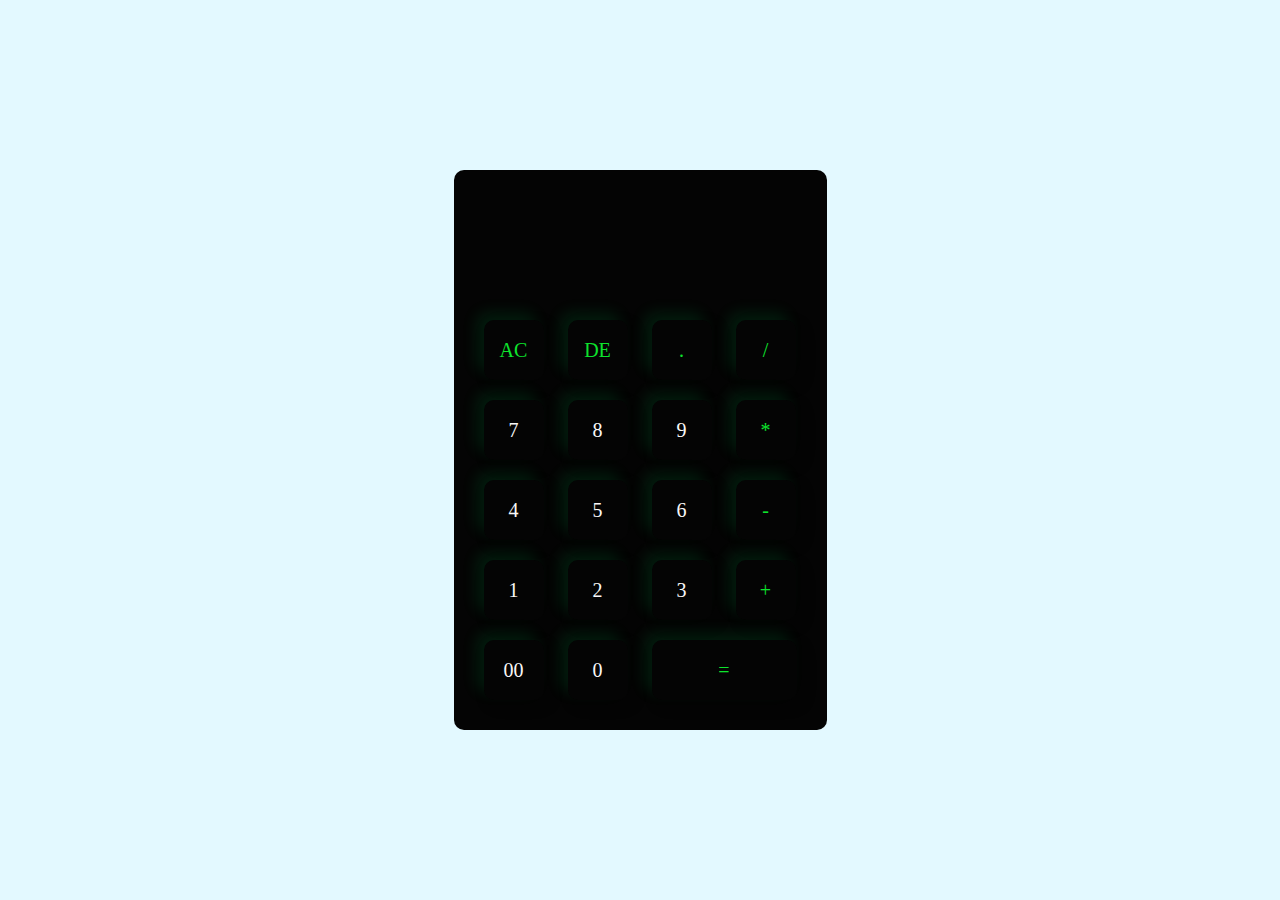
<file: calculator/index.html>
<!DOCTYPE html>
<html lang="en">
<head>
    <meta charset="UTF-8">
    <meta name="viewport" content="width=device-width, initial-scale=1.0">
    <link rel="stylesheet" href="style.css">
    <title> Rahul Calculator</title>
</head>
<body>
    <div class="container">
        <div class="calculator">
            <form>
                <div class="display">
                    <input type="text" name="display">
                </div>
                <div>
                    <input type="button" value="AC" onclick="display.value = '' " class="oparator">
                    <input type="button" value="DE" onclick="display.value = display.value.toString().slice(0,-1)" class="oparator">
                    <input type="button" value="." onclick="display.value+= '.' " class="oparator">
                    <input type="button" value="/" onclick="display.value+= '/' " class="oparator">
                </div>
                <div>
                    <input type="button" value="7" onclick="display.value+= '7' ">
                    <input type="button" value="8" onclick="display.value+= '8' ">
                    <input type="button" value="9" onclick="display.value+= '9' ">
                    <input type="button" value="*" onclick="display.value+= '*' " class="oparator">
                </div>
                <div>
                    <input type="button" value="4" onclick="display.value+= '4' ">
                    <input type="button" value="5" onclick="display.value+= '5' ">
                    <input type="button" value="6" onclick="display.value+= '6' ">
                    <input type="button" value="-" onclick="display.value+= '-' " class="oparator">
                </div>
                <div>
                    <input type="button" value="1" onclick="display.value+= '1' ">
                    <input type="button" value="2" onclick="display.value+= '2' ">
                    <input type="button" value="3" onclick="display.value+= '3' ">
                    <input type="button" value="+" onclick="display.value+= '+' " class="oparator">
                </div>
                <div>
                    <input type="button" value="00" onclick="display.value+= '00' ">
                    <input type="button" value="0" onclick="display.value+= '0' ">
                    <input type="button" value="=" class="equal oparator" onclick="display.value = eval(display.value)" >
                    
                </div>
            </form>
        </div>
    </div>
    
</body>
</html>
</file>
<file: calculator/style.css>
*{
    margin: 0;
    padding: 0;
    font-family:'Times New Roman', Times, serif;
    box-sizing: border-box;
}
.container{
    background-color: #e3f9ff;
    height: 100vh;
    width: 100%;
    display: flex;
    align-items: center;
    justify-content: center;
}
.calculator{
    background: #040404;
    padding: 20px;
    border-radius: 10px;
}
.calculator form input{
    border: 0;
    outline: 0;
    height: 60px;
    width: 60px;
    border-radius: 10px;
    box-shadow: -8px -8px 15px rgba(4, 242, 103, 0.1), 5px 5px 15px rgba(0, 0, 0, 0.2);
    background: transparent;
    font-size: 20px;
    color: #faf8f8;
    cursor: pointer;
    margin: 10px;

}
form .display{
    display: flex;
    justify-content: flex-end;
    margin: 20px 0;
}
form .display input{
    text-align: right;
    flex: 1;
    font-size: 45px;
    box-shadow: none;
}
form input.equal{
    width: 145px;
}
form input.oparator{
    color: #0de32d;
}
</file>
